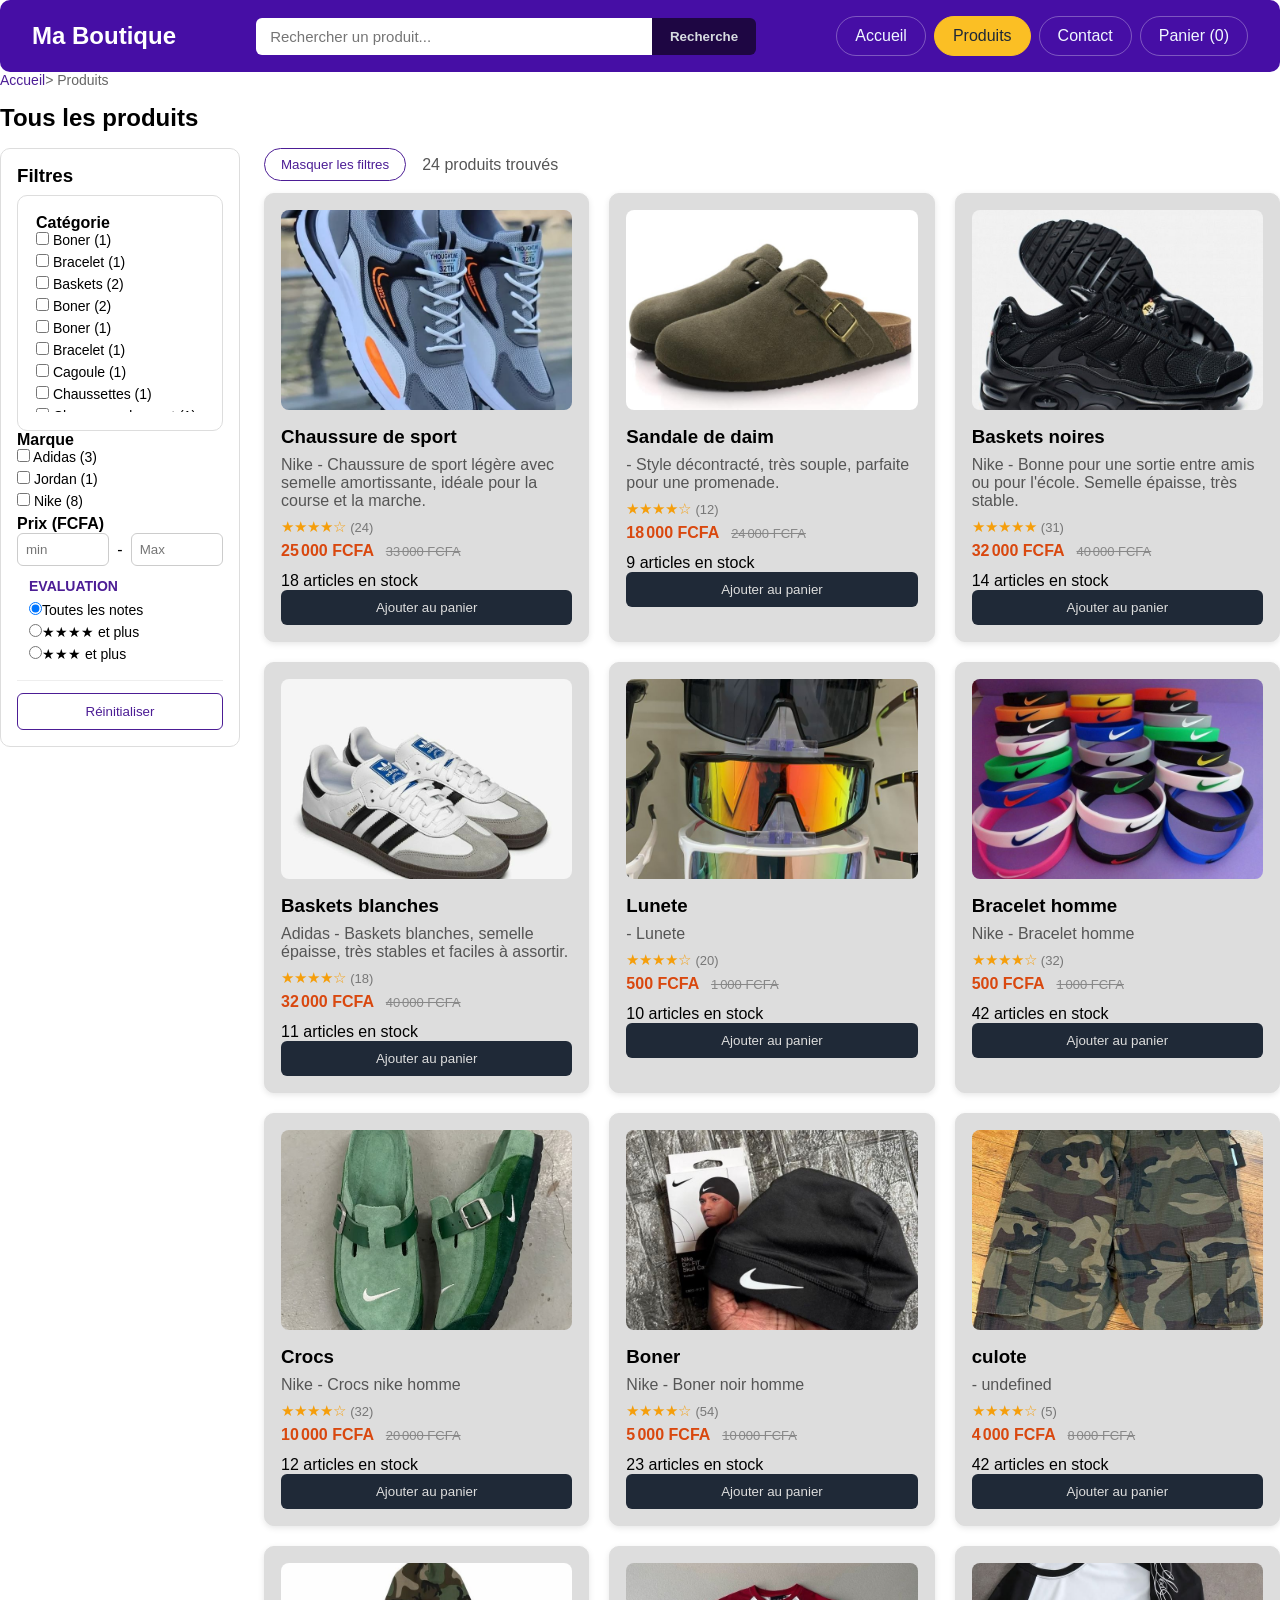
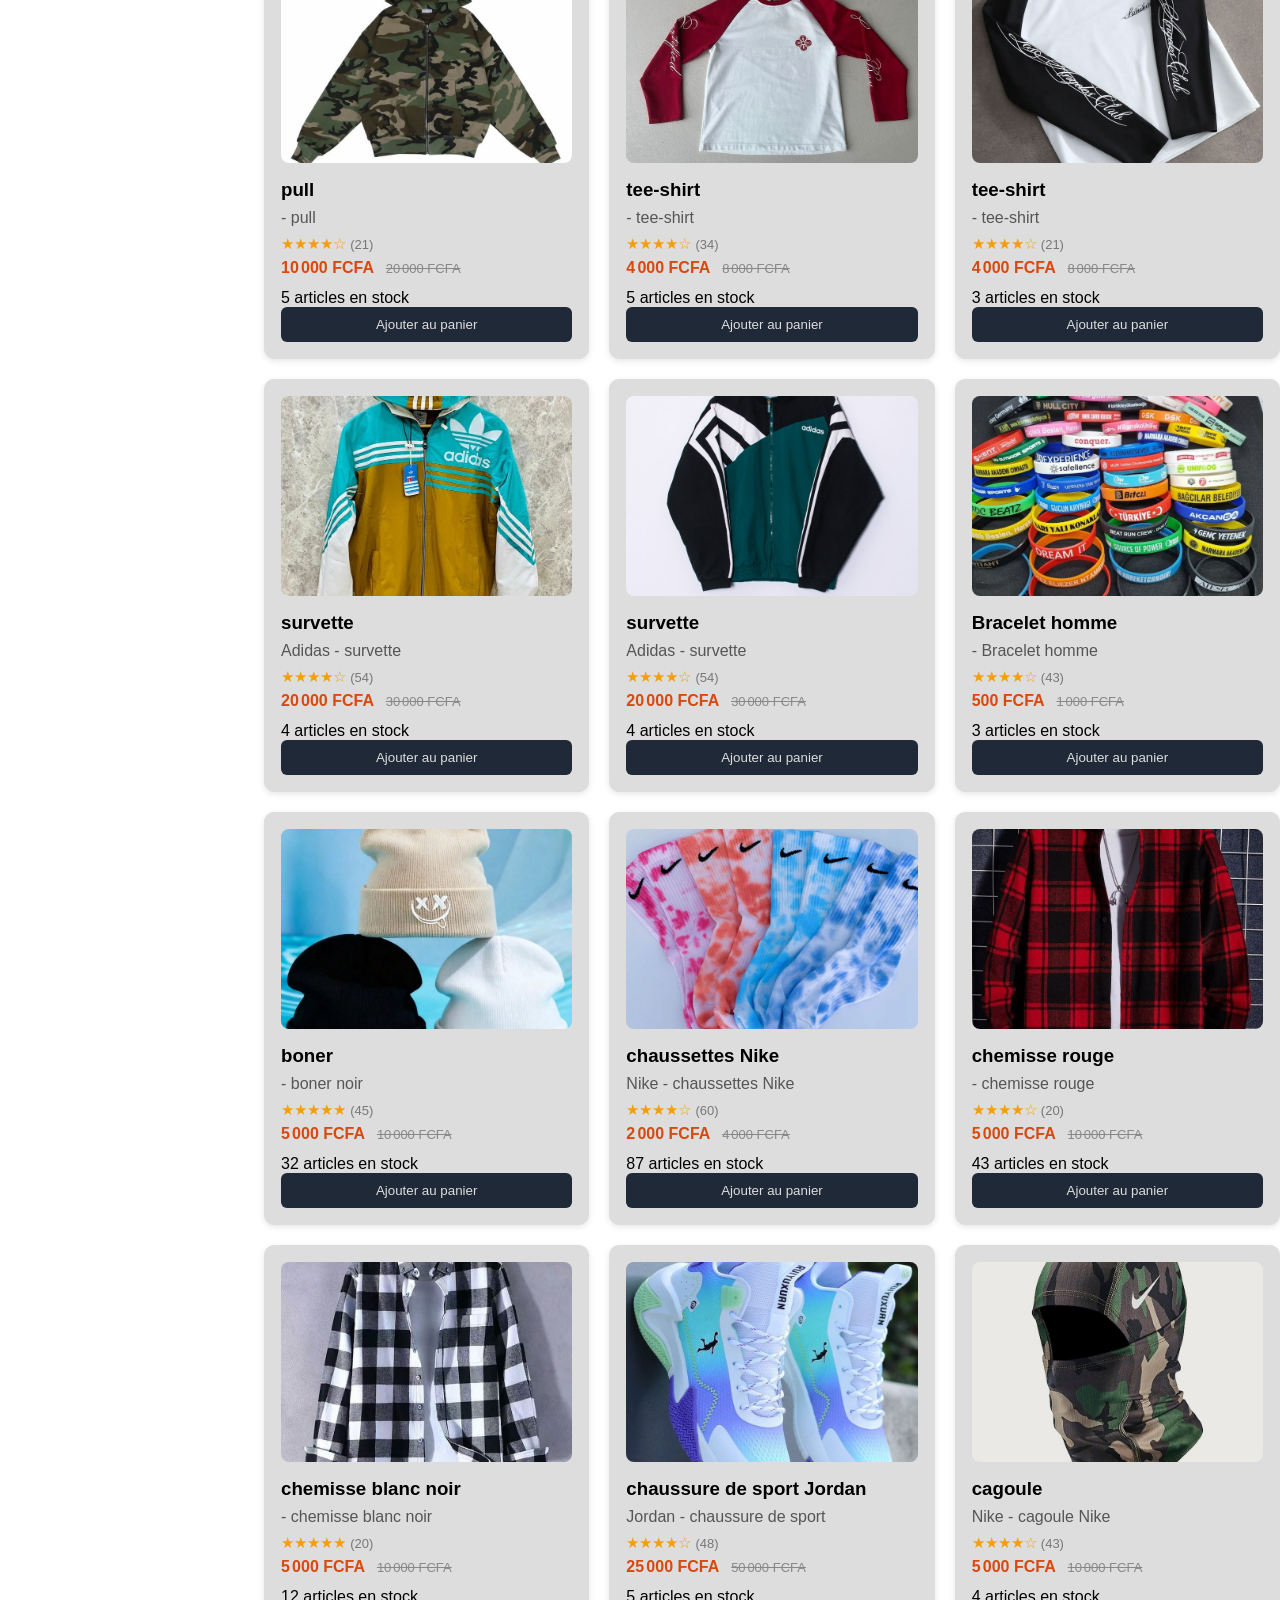
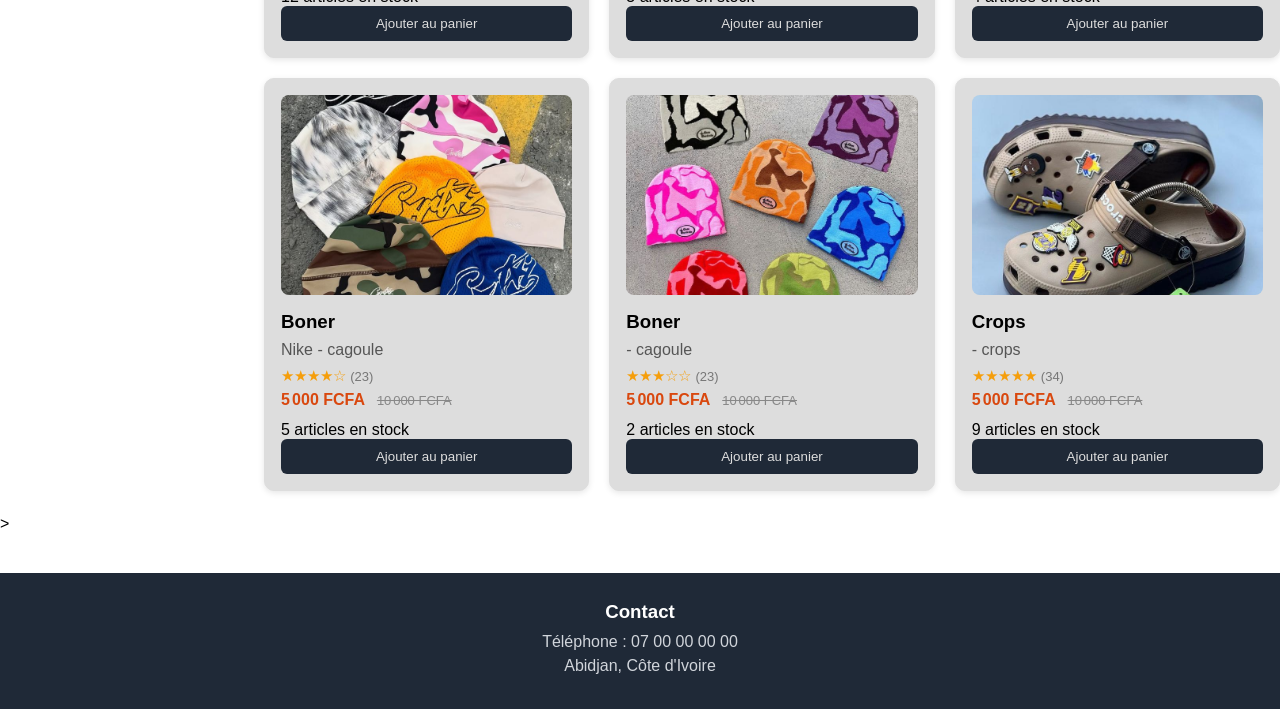
<file: catalogue.html>
<!DOCTYPE html>
<html lang="fr">
<head>
    <meta charset="UTF-8">
    <meta name="viewport" content="width=device-width, initial-scale=1.0">
    <title>Tous les produit - Ma Boutique</title>
    <link rel="stylesheet" href="style.css">
</head>
<body>
   
    <header class="en-tete">
      <h1><a href="index.html">Ma Boutique</a></h1>

      <form class="recherche" id="recherche"> 
        <input type="search" placeholder="Rechercher un produit..." aria-label="Rechercher un produit">
        <button type="submit">Recherche</button>
      </form>

      <button type="button" class="btn-menu" aria-label="ouvrir le menu">&#9776;</button>

      <nav class="navigation">
        <a href="index.html">Accueil</a>
        <a href="catalogue.html" class="actif">Produits</a>
        <a href="index.html#contact">Contact</a>
        <a href="panier.html">Panier (<span id="compteur">0</span>)</a>
      </nav>
    </header>

    <main>
        <p class="fil-ariane"><a href="index.html">Accueil</a>&gt; Produits</p>
        <h2 class="titre-catalogue">Tous les produits</h2>

        <div class="catalogue">

           <!-- Les filtres, à gauche -->>
            <form class="filtres" id="filtres">
              <h3>Filtres</h3>

              <div class="filtres" id="filtres">
                <h4>Catégorie</h4>
                <div id="filtre-categories"></div>
              </div>

              <div>
                <h4>Marque</h4>
                <div id="filtre-marques"></div>
              </div>

              <div>
                <h4>Prix (FCFA)</h4>
                <div class="prix-champs">
                    <input type="number" id="prix-min" placeholder="min" min="0">
                    <span>-</span>
                    <input type="number" id="prix-max" placeholder="Max" min="0">
                </div>
              </div>

              <div class="filtre">
                <h4>Evaluation</h4>
                <label class="option-filtre"><input type="radio" name="note" value="0" checked>Toutes les notes</label>
                <label class="option-filtre"><input type="radio" name="note" value="4">★★★★ et plus</label>
                <label class="option-filtre"><input type="radio" name="note" value="3">★★★ et plus</label>
              </div>

              <button type="button" class="btn-reinit" id="reinitialiser">Réinitialiser</button>
            </form>

            <!-- Les produits, à droite -->

            <section>
                <div class="barre-resultats">
                   <button type="button" class="btn-filtres" id="btn-filtres">Masquer les filtres</button>
                   <p class="compte-resultats" id="compte-resultats"></p>
                </div>
                <div class="liste-produits" id="catalogue-liste"></div>
                <p id="catalogue-vide" hidden>Aucun produit ne correspond à vos filtres.</p>
            </section>
        </div>
    </main>

    <footer class="pied-page">
      <h3>Contact</h3>
      <p>Téléphone : 07 00 00 00 00</p>
      <p>Abidjan, Côte d'Ivoire</p>
    </footer>

    <button type="button" id="btn-haut" class="btn-haut" aria-label="Retour en haut">&#8593;</button>

    <script src="donnees-produits.js"></script>
    <script src="catalogue.js"></script>
    <script src="menu.js"></script>
</body>
</html>
</file>
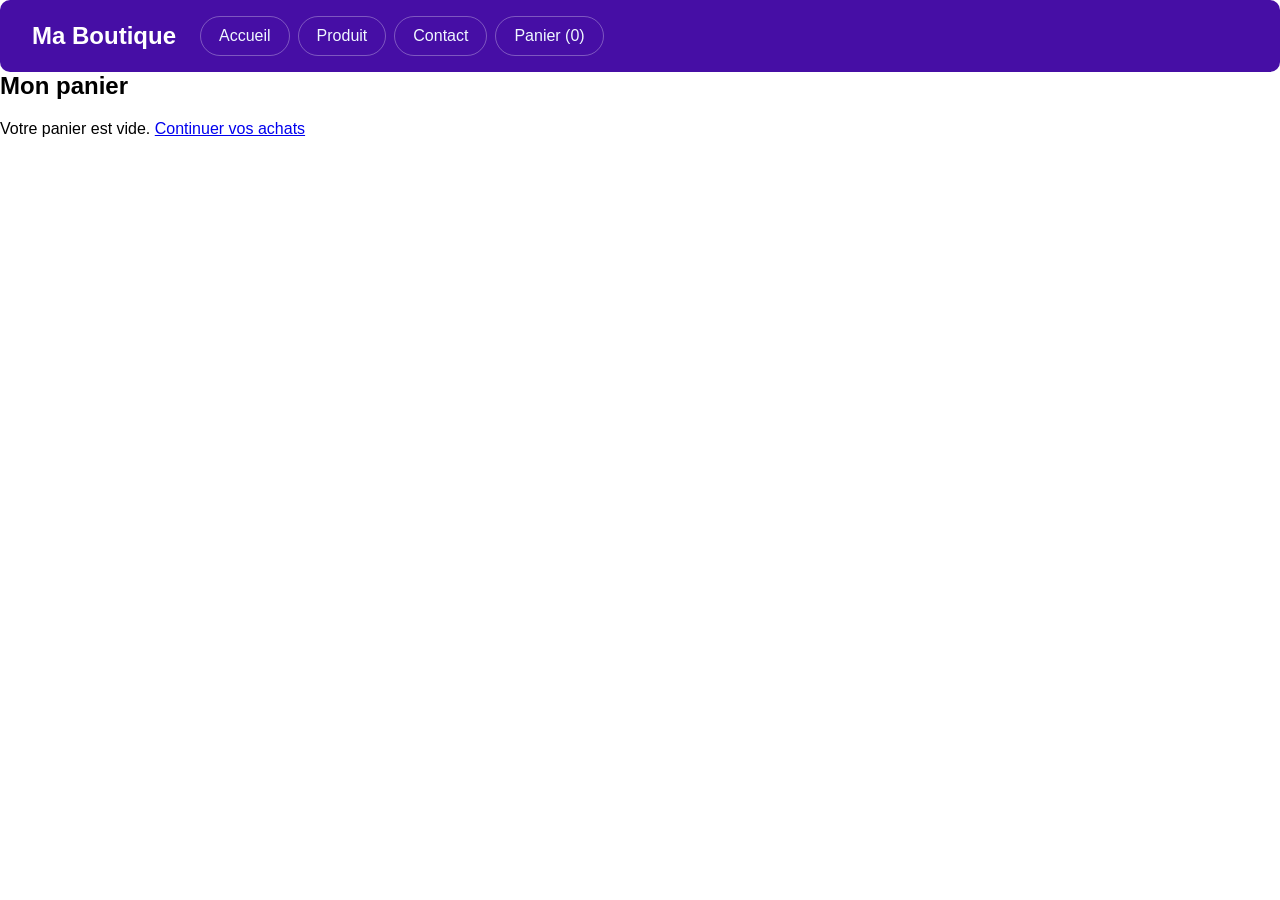
<file: panier.html>
<!DOCTYPE html>
<html lang="fr">
<head>
    <meta charset="UTF-8">
    <meta name="viewport" content="width=device-width, initial-scale=1.0">
    <title>Mon panier - Ma Boutique</title>
    <link rel="stylesheet" href="style.css">
</head>
<body>
    
    <header class="en-tete">
        <h1><a href="index.html">Ma Boutique</a></h1>

        <button type="button" class="btn-menu" aria-label="ouvrir le menu">&#9776;</button>

        <nav class="navigation">
           <a href="index.html">Accueil</a>
           <a href="catalogue.html">Produit</a>
           <a href="#">Contact</a>
           <a href="panier.html">Panier (<span id="compteur">0</span>)</a>
        </nav>

    </header>

    <main>
        <h2>Mon panier</h2>

        <div class="panier-contenu">
            <div id="liste-panier"></div>

            <aside class="resume" id="resume">
               <h3>Résumé</h3>
               <p class="ligne-total">Total : <strong id="total">0 FCFA</strong></p>
               <button type="button" class="btn-commander" id="btn-commander">Commander</button>

               <button type="button" id="btn-whatsapp" class="btn-whatsapp">
                  Commander sur WhatsApp
               </button>
            </aside>
        </div>

        <p id="panier-vide" hidden>
            Votre panier est vide. <a href="index.html">Continuer vos achats</a>
        </p>

        <div id="commande" class="modal" hidden>
            <div class="modal-boite" role="dialog" aria-modal="true" aria-labelledby="titre-commande">

                <button type="button" class="modal-fermer" id="fermer-commande" aria-label="fermer">&times;</button>
                
                <!-- vue 1 : le formulaire-->
                <div id="vue-formulaire">
                    <h2 id="titre-commande">Finaliser ma commande</h2>
                    <p class="modal-total">Total à payer : <strong id="modal-total"></strong></p>

                    <form id="form-commande">
                       <div class="champ">
                         <label for="nom">Nom complet</label>
                         <input type="text" id="nom" name="nom" placeholder="Ex : kouassi ange" required>
                       </div>

                       <div class="champ">
                         <label for="Téléphone">Téléphone</label>
                         <input type="tel" id="telephone" name="telephone" placeholder="07 00 00 00 00"  pattern="[0-9 +]{8,15}" required>
                       </div>

                       <div class="champ">
                         <label for="Ville">Ville</label>
                         <input type="text" id="ville" name="ville" placeholder="Ex : Abidjan" required>
                       </div>

                       <div class="champ">
                         <label for="adresse">Adresse de livraison</label>
                         <textarea id="adresse" name="adresse" rows="2" placeholder="Quartier, rue, repère..."  required></textarea>
                       </div>

                       <p class="titre-paiement">Mode de paiement</p>
                       <div class="option-paiement">
                          <label class="option">
                            <input type="radio" name="paiement" value="Paiement a la livraison" checked>
                            <span>Paiement à la livraison</span>
                          </label>
                          <label class="option">
                            <input type="radio" name="paiement" value="Orange Money">
                            <span>Orange Money</span>
                          </label>
                          <label class="option">
                            <input type="radio" name="paiement" value="MTN MoMo">
                            <span>MTN MoMo</span>
                          </label>
                          <label class="option">
                            <input type="radio" name="paiement" value="Wave">
                            <span>Wave</span>
                          </label>
                       </div>
                      <button type="submit" class="btn-confirmer"> Comnfirmer la commande</button>    
                    </form>
                </div>

                <!--vue2 : LA confirmation -->>
                <div>
                    <div class="pastille">&#10003;</div>
                    <h2>Merci pour votre commande ></h2>
                    <p>Numero : <strong id="conf-numero"></strong></p>
                    <p>Client : <span id="conf-nom"></span></p>
                    <p>Livraison : <span id="conf-adresse"></span></p>
                    <p>Paiement : <span id="conf-paiement"></span></p>
                    <p>Total : <strong id="conf-total"></strong></p>
                    <a href="index.html" class="btn-confirmer lien-retour">Retour à la boutique</a>
                </div>
            </div>
        </div>
    </main>

    <script src="panier.js"></script>
    <script src="menu.js"></script>
</body>
</html>
</file>
<file: style.css>
*{
    margin: 0;
    padding: 0;
    box-sizing: border-box;
}
html {
    scroll-behavior: smooth;
}
body {
    font-family: Arial, sans-serif;
}
.en-tete{
    display: flex;
    gap: 24px;
    align-items: center;
    padding: 16px 32px;
    background-color:#460ea5;
    border-radius: 10px;
    position: sticky;
    top: 0;
    z-index: 50;
}
.en-tete h1{
    color: white;
    font-size: 24px;
    white-space: nowrap;
}

.recherche{
    display: flex;
    flex: 1;
    max-width: 500px;
    margin: 0 auto;
}
.recherche input{
    flex: 1;
    padding: 10px 14px;
    border: none;
    border-radius: 6px 0 0 6px;
    font-size: 15px;
    outline: none;
}
.recherche button {
    padding: 10px 18px;
    border: none;
    border-radius: 0 6px 6px 0;
    background-color: #1e0643;
    color:#d7dbe0;
    font-weight: bold;
    cursor: pointer;
}
.recherche button:hover{
    background-color: #f59e0b;
    transform: scale(1);
}

/*bouton*/

.navigation {
   display: flex;
   align-items: center;
   gap: 8px;
}
.navigation a{
    padding: 10px 18px;
    color: aliceblue;
    text-decoration: none;
    font-size: 16px;
    white-space: nowrap;
    border: 1px solid rgba(255,255,255,0.3);
    border-radius: 999px;
    transition: background-color 0.2s, color 0.2s;
}
.navigation a:hover{
    background-color:#fbbf24;
    color: #1f2937;
    border-color: #fbbf24;
}
#produit
#contact {
    scroll-margin-top: 110px;
}
.navigation a.actif {
    background-color: #fbbf24;
    color: #1f2937;
    border-color: #fbbf24;
}

/* ----- Ventes flash ----- */
.flash {
  margin-top: 32px;
  padding: 20px;
  border-radius: 12px;
  background: #4c1d95;
}

.flash-entete {
  display: flex;
  justify-content: space-between;
  align-items: center;
  margin-bottom: 16px;
}

.flash-entete h2 {
  color: white;
  font-size: 22px;
}

.voir-plus {
  padding: 8px 16px;
  border-radius: 6px;
  background: white;
  color: #4c1d95;
  font-weight: bold;
  text-decoration: none;
  white-space: nowrap;
}

/* La rangée */
.rangee {
  position: relative;
}

.rangee-defile {
  display: flex;
  gap: 16px;
  overflow-x: auto;
  scroll-snap-type: x mandatory;
  scrollbar-width: none;
  padding-bottom: 6px;
}

.rangee-defile::-webkit-scrollbar {
  display: none;
}

.rangee-defile .carte-produit {
  flex: 0 0 240px;
  scroll-snap-align: start;
}

/* Les flèches */
.rangee-fleche {
  position: absolute;
  top: 50%;
  transform: translateY(-50%);
  z-index: 5;
  width: 40px;
  height: 40px;
  border: none;
  border-radius: 50%;
  background: white;
  box-shadow: 0 2px 8px rgba(0, 0, 0, 0.35);
  font-size: 16px;
  cursor: pointer;
}

.rangee-fleche:hover {
  background: #fbbf24;
}

.rangee-fleche.gauche { left: -14px; }
.rangee-fleche.droite { right: -14px; }

@media (max-width: 700px) {
  .rangee-fleche { display: none; }   /* sur téléphone, on fait glisser avec le doigt */
}

/* ----- Barre de catégories ----- */
.categories {
  display: flex;
  gap: 8px;
  padding: 10px 32px;
  overflow-x: auto;
  background: white;
  border-bottom: 1px solid #eee;
}

.categories a {
  padding: 8px 16px;
  border-radius: 999px;
  color: #1f2937;
  font-size: 15px;
  text-decoration: none;
  white-space: nowrap;
}

.categories a:hover {
  background: #f3f0fa;
  color: #4c1d95;
}

.categories a.actif {
  background: #4c1d95;
  color: white;
}

/* -----LA banniere----- */
.banniere {
    position: relative;
    width: 100%;
    height: 400px;
    overflow: hidden;
    border-radius: 10px;
    background-color: black;
    margin-top: 4px;
}
.banniere img {
    position:absolute;
    top: 0;
    left: 0;
    width: 100%;
    height: 100%;
    object-fit: cover;
    opacity: 0;
    transition: opacity 1s;
    z-index: 0;
}
.banniere img.active {
    opacity: 1;
    z-index: 1;
}
.fleche {
    position: absolute;
    top: 50%;
    transform: translateY(-50%);
    z-index: 10;
    background:none;
    color: white;
    border: none;
    font-size: 24px;
    padding: 12px 16px;
    cursor: pointer;
}
.fleche :hover {
    background: rgba(0,0,0,0.8);
}
.precedent { left: 10px;}
.suivant{right: 10px;}

/*carte produit*/
.produit {
    margin-top: 40px;
}
.produit h2 {
    margin-bottom: 20px;
}
/* la grille: les carte cote a cote */
.liste-produits{
    display: grid;
    grid-template-columns: repeat(auto-fill, minmax(240px, 1fr));
    gap: 20px;
    margin-top: 5px;
}

/*une carte*/
.carte-produit{
    border: 1px solid  #ddd;
    border-radius: 10px;
    padding: 16px;
    box-shadow: 0 2px 6px rgba(0,0,0,0.1);
    background: #ddd;
}
.carte-produit img{
    width: 100%;
    height: 200px;
    object-fit: cover;
    border-radius: 8px;
    margin-bottom: 12px;
}
.carte-produit h3{
    margin-bottom: 8px;
}
.description {
    color: #555;
    margin-bottom: 8px;
}
.prix {
    font-weight: bold;
    color:  #d9480f;
    margin-bottom: 12px;
}
.carte-produit button {
    width: 100%;
    padding: 10px;
    background-color: #1f2937;
    color: #ddd;
    border: none;
    border-radius: 6px;
    cursor: pointer;
}
.carte-produit button:hover{
    background-color: #374151 ;
    transform: scale(1,1);
    transition: 0,3s;
}
.carte-produit button:disabled{
    background-color: #047857;
    cursor: default;
}
.badge-remise {
    position: absolute;
    top: 24px;
    left: 24px;
    z-index: 2;
    padding: 3px 8px;
    border-radius: 4px;
    background: #dcfCe7;
    color: #166534;
    font-size: 13px;
    font-weight: bold;
}
.note {
    margin-bottom: 6px;
    color: #f59e0b;
    font-size: 15px;
}
.note span {
    color: #777;
    font-size: 13px;
}
.ancien-prix {
    margin-left: 8px;
    color: #888;
    font-size: 13px;
    font-weight: normal;
    text-decoration: line-through;
}

/*----- carte cliquables -----*/
.carte-produit{
    transition: transform 0.2s, box-shadow 0,2s;
}
.carte-produit:hover {
    transform: translateY(-4px);
    box-shadow: 0 8px 18px rgba(0,0,0,0.15);
}
.carte-produit a {
    display: block;
    color: inherit;
    text-decoration: none;
}
.carte-produit h3 a :hover{
    color: #4c1d95;
}
.rangee-defile {
    padding-top: 6px;
}


/* ----- Fiche produit ----- */
.fil-ariane {
  margin-bottom: 16px;
  color: #666;
  font-size: 14px;
}

.fil-ariane a {
  color: #4c1d95;
  text-decoration: none;
}

.fiche {
  display: grid;
  grid-template-columns: 1fr 1fr;
  gap: 32px;
  padding: 24px;
  border: 1px solid #ddd;
  border-radius: 12px;
  background: white;
}

.fiche-image {
  width: 100%;
  max-height: 480px;
  object-fit: cover;
  border-radius: 10px;
}

.fiche-infos h2 {
  margin-bottom: 8px;
}

.fiche-prix {
  margin: 10px 0;
  font-size: 26px;
}

.fiche-prix strong {
  color: #d9480f;
}

.fiche-prix .ancien-prix {
  font-size: 16px;
}

.badge-inline {
  padding: 3px 8px;
  border-radius: 4px;
  background: #dcfce7;
  color: #166534;
  font-size: 14px;
  font-weight: bold;
  vertical-align: middle;
}

.fiche-infos ul {
  margin: 14px 0 20px 20px;
}

.fiche-infos li {
  margin-bottom: 6px;
}

.fiche-actions {
  display: flex;
  align-items: center;
  gap: 16px;
  margin-top: 8px;
}

.fiche-actions .btn-commander {
  flex: 1;
}

.message-ajout {
  margin-top: 14px;
  color: #047857;
}

@media (max-width: 700px) {
  .fiche {
    grid-template-columns: 1fr;
    padding: 16px;
  }
}

/* ----- Version téléphone ----- */
@media (max-width: 700px) {

  /* En-tête : les éléments passent sur plusieurs lignes */
  .en-tete {
    flex-wrap: wrap;
    justify-content: center;
    padding: 12px 16px;
    gap: 12px;
  }

  .en-tete h1 {
    width: 100%;
    text-align: center;
    font-size: 22px;
  }

  /* La recherche prend toute la largeur */
  .recherche {
    width: 100%;
    max-width: none;
    margin: 0;
  }

  /* Le menu : boutons plus petits, qui passent à la ligne si besoin */
  .navigation {
    width: 100%;
    flex-wrap: wrap;
    justify-content: center;
  }

  .navigation a {
    padding: 8px 14px;
    font-size: 14px;
  }

  /* Moins de marge sur les côtés */
  main {
    padding: 16px;
  }

  /* Bannière moins haute */
  .banniere {
    height: 180px;
  }

  .fleche {
    font-size: 18px;
    padding: 8px 12px;
  }

  /* Une carte par ligne */
  .liste-produits {
    grid-template-columns: 1fr;
  }
}


/* ----- Page panier ----- */

[hidden] {
  display: none !important;
}

.en-tete h1 a {
  color: white;
  text-decoration: none;
}

.panier-contenu {
  display: grid;
  grid-template-columns: 1fr 300px;
  gap: 24px;
  align-items: start;
  margin-top: 20px;
}

.article-panier {
  display: grid;
  grid-template-columns: 110px 1fr auto;
  gap: 16px;
  padding: 16px;
  margin-bottom: 16px;
  border: 1px solid #ddd;
  border-radius: 10px;
  background: white;
}

.article-panier img {
  width: 110px;
  height: 110px;
  object-fit: cover;
  border-radius: 8px;
}

.article-panier h3 {
  margin-bottom: 6px;
}

.article-panier .description {
  font-size: 14px;
  margin-bottom: 10px;
}

.quantite {
  display: flex;
  align-items: center;
  gap: 10px;
}

.quantite button {
  width: 30px;
  height: 30px;
  border: 1px solid #ccc;
  border-radius: 6px;
  background: white;
  font-size: 16px;
  cursor: pointer;
}

.cote-droit {
  display: flex;
  flex-direction: column;
  align-items: flex-end;
  justify-content: space-between;
}

.btn-supprimer {
  border: none;
  background: none;
  color: #c92a2a;
  cursor: pointer;
  text-decoration: underline;
}

.resume {
  padding: 20px;
  border: 1px solid #ddd;
  border-radius: 10px;
  background: white;
}

.resume h3 {
  margin-bottom: 12px;
}

.ligne-total {
  margin-bottom: 16px;
  font-size: 18px;
}

.btn-commander {
  width: 100%;
  padding: 12px;
  border: none;
  border-radius: 6px;
  background-color: #1f2937;
  color: white;
  cursor: pointer;
}
.panier-vide{
  display: flex;
  align-items: center;
  font-weight: 100px;
}

@media (max-width: 700px) {
  .panier-contenu {
    grid-template-columns: 1fr;
  }

  .article-panier {
    grid-template-columns: 80px 1fr;
  }

  .article-panier img {
    width: 80px;
    height: 80px;
  }

  .cote-droit {
    grid-column: 1 / -1;
    flex-direction: row;
    align-items: center;
  }
}

/* ----- Fenêtre de commande (modale) ----- */
.modal {
  position: fixed;
  top: 0;
  left: 0;
  width: 100%;
  height: 100%;
  display: flex;
  align-items: center;
  justify-content: center;
  padding: 16px;
  background: rgba(17, 24, 39, 0.6);
  overflow-y: auto;
  z-index: 100;
}

.modal-boite {
  position: relative;
  width: 100%;
  max-width: 520px;
  max-height: 92vh;
  overflow-y: auto;
  padding: 28px;
  border-radius: 16px;
  background: white;
  box-shadow: 0 20px 50px rgba(0, 0, 0, 0.3);
  animation: apparition 0.25s ease;
}

@keyframes apparition {
  from { opacity: 0; transform: translateY(20px); }
  to   { opacity: 1; transform: translateY(0); }
}

.modal-fermer {
  position: absolute;
  top: 12px;
  right: 14px;
  width: 36px;
  height: 36px;
  border: none;
  border-radius: 50%;
  background: #f3f0fa;
  font-size: 22px;
  line-height: 1;
  cursor: pointer;
}

.modal-fermer:hover {
  background: #e4dcf5;
}

.modal-boite h2 {
  margin-bottom: 6px;
  color: #4c1d95;
}

.modal-total {
  margin-bottom: 20px;
  color: #555;
}

/* Les champs */
.champ {
  margin-bottom: 16px;
}

.champ label {
  display: block;
  margin-bottom: 6px;
  font-size: 14px;
  font-weight: bold;
}

.champ input,
.champ textarea {
  width: 100%;
  padding: 11px 12px;
  border: 1px solid #ccc;
  border-radius: 8px;
  font-size: 15px;
  font-family: inherit;
}

.champ input:focus,
.champ textarea:focus {
  outline: none;
  border-color: #4c1d95;
  box-shadow: 0 0 0 3px rgba(76, 29, 149, 0.2);
}

/* Les modes de paiement */
.titre-paiement {
  margin-bottom: 8px;
  font-size: 14px;
  font-weight: bold;
}

.options-paiement {
  display: grid;
  grid-template-columns: 1fr 1fr;
  gap: 10px;
  margin-bottom: 22px;
}

.option {
  display: flex;
  align-items: center;
  gap: 8px;
  padding: 12px;
  border: 1px solid #ccc;
  border-radius: 8px;
  font-size: 14px;
  cursor: pointer;
}

.option:has(input:checked) {
  border-color: #4c1d95;
  background: #f3f0fa;
}

/* Boutons et confirmation */
.btn-confirmer {
  margin-top: 4px;
  display: block;
  width: 100%;
  padding: 13px;
  border: none;
  border-radius: 8px;
  background: #4c1d95;
  color: white;
  font-size: 16px;
  text-align: center;
  text-decoration: none;
  cursor: pointer;
}

.btn-confirmer:hover {
  background: #5b21b6;
}

.confirmation {
  text-align: center;
}

.confirmation p {
  margin-bottom: 8px;
}

.pastille {
  width: 64px;
  height: 64px;
  margin: 0 auto 16px;
  border-radius: 50%;
  background: #047857;
  color: white;
  font-size: 32px;
  line-height: 64px;
}

.lien-retour {
  margin-top: 20px;
}

@media (max-width: 700px) {
  .options-paiement {
    grid-template-columns: 1fr;
  }

  .modal-boite {
    padding: 22px 18px;
  }
}
.pied-page {
    margin-top: 40px;
    padding: 28px 32px;
    background-color: #1f2937;
    color: white;
    text-align: center;
}
.pied-page h3 {
    margin-bottom: 10px;
}
.pied-page p {
    margin-bottom: 6px;
    color: #d1d5db;
}

/* ----- Produits similaires ----- */

.similaires {
  margin-top: 32px;
}

.similaires h2 {
  margin-bottom: 16px;
}
#similaires {
  scroll-margin-top: 110px;   /* la section ne se cache pas sous l'en-tête fixe */
}


/* ----- Page catalogue ----- */
.titre-catalogue {
  margin-bottom: 16px;
}

.catalogue {
  display: grid;
  grid-template-columns: 240px 1fr;
  gap: 24px;
  align-items: start;
}

/* Chaque colonne a sa place, quel que soit l'ordre dans le HTML */
.catalogue > .filtres {
  grid-column: 1;
  grid-row: 1;
}

.catalogue > section {
  grid-column: 2;
  grid-row: 1;
}

/* Quand les filtres sont fermés : les cartes prennent toute la largeur */
.catalogue.sans-filtres {
  grid-template-columns: 1fr;
}

.catalogue.sans-filtres > section {
  grid-column: 1;
}

.catalogue.sans-filtres > .filtres {
  display: none;
}

/* Les filtres */
.filtres {
  position:none;
  top: 110px;
  padding: 18px;
  border: 1px solid #ddd;
  border-radius: 10px;
  background: white;
}

.filtres h3 {
  margin-bottom: 12px;
}

.filtre {
  margin-bottom: 18px;
  padding-bottom: 14px;
  border-bottom: 1px solid #eee;
}

.filtre h4 {
  margin-bottom: 8px;
  color: #4c1d95;
  font-size: 14px;
  text-transform: uppercase;
}

.option-filtre {
  display: block;
  margin-bottom: 6px;
  font-size: 14px;
  cursor: pointer;
}

.prix-champs {
  display: flex;
  align-items: center;
  gap: 8px;
}

.prix-champs input {
  width: 100%;
  min-width: 0;
  padding: 8px;
  border: 1px solid #ccc;
  border-radius: 6px;
}

.btn-reinit {
  width: 100%;
  padding: 10px;
  border: 1px solid #4c1d95;
  border-radius: 6px;
  background: white;
  color: #4c1d95;
  cursor: pointer;
}

.btn-reinit:hover {
  background: #f3f0fa;
}

/* Barre au-dessus des cartes */
.barre-resultats {
  display: flex;
  align-items: center;
  gap: 16px;
  margin-bottom: 12px;
}

.compte-resultats {
  color: #555;
}

.btn-filtres {
  padding: 8px 16px;
  border: 1px solid #4c1d95;
  border-radius: 999px;
  background: white;
  color: #4c1d95;
  cursor: pointer;
}

.btn-filtres:hover {
  background: #f3f0fa;
}

@media (max-width: 700px) {
  .catalogue {
    grid-template-columns: 1fr;
  }

  .catalogue > .filtres,
  .catalogue > section {
    grid-column: 1;
    grid-row: auto;
  }

  .filtres {
    position: static;
  }
}

/* ----- Zones publicitaires des marques ----- */
.pub-marque {
  margin-top: 32px;
  padding: 20px;
  border-radius: 12px;
  background: var(--couleur, #4c1d95);
}

.pub-marque-entete {
  display: flex;
  justify-content: space-between;
  align-items: center;
  margin-bottom: 16px;
}

.pub-marque-entete h2 {
  color: white;
  font-size: 24px;
}

.etiquette-pub {
  display: inline-block;
  margin-bottom: 4px;
  padding: 2px 8px;
  border-radius: 4px;
  background: rgba(255, 255, 255, 0.2);
  color: white;
  font-size: 12px;
}

/* Bouton "Voir tous les produits" */
.voir-tout {
  margin-top: 24px;
  text-align: center;
}

.btn-voir-tout {
  display: inline-block;
  padding: 12px 28px;
  border-radius: 999px;
  background: #4c1d95;
  color: white;
  font-weight: bold;
  text-decoration: none;
}

.btn-voir-tout:hover {
  background: #5b21b6;
}

/* ----- Barre de filtres : reste visible sans couvrir le reste ----- */
.en-tete {
  z-index: 1000;
}

@media (min-width: 701px) {
  .catalogue > .filtres {
    position: sticky;
    top: 110px;
    align-self: start;
    max-height: calc(100vh - 130px);
    overflow-y: auto;
    z-index: 1;
  }
}

/* ----- Filtres plus compacts ----- */
.catalogue > .filtres {
  padding: 16px;
}

.catalogue > .filtres h3 {
  margin-bottom: 8px;
}

.filtres .filtre {
  margin: 0 0 12px;
  padding: 12px;
}

/* La longue liste de catégories défile dans sa propre zone */
#filtre-categories {
  max-height: 180px;
  overflow-y: auto;
}

/* Marques : liste courte, pas besoin de défiler */
#filtre-marques {
  max-height: none;
}

/* Les groupes de filtres défilent normalement, sans se coller */
.filtres .filtre,
.filtres fieldset,
.filtres h3,
.filtres h4 {
  position: static;
  top: auto;
  z-index: auto;
  transform: none;
}

/* ----- Bouton WhatsApp ----- */
.btn-whatsapp {
  display: block;
  width: 100%;
  margin-top: 10px;
  padding: 12px;
  border: none;
  border-radius: 8px;
  background: #25d366;
  color: white;
  font-size: 16px;
  font-weight: bold;
  cursor: pointer;
}

.btn-whatsapp:hover {
  background: #1ebe5a;
}

/* ----- Menu ☰ ----- */
.btn-menu {
  display: none;               /* caché sur ordinateur */
  padding: 6px 12px;
  border: 1px solid rgba(255, 255, 255, 0.5);
  border-radius: 8px;
  background: transparent;
  color: white;
  font-size: 22px;
  cursor: pointer;
}

@media (max-width: 700px) {
  .en-tete {
    flex-wrap: wrap;
  }

  .btn-menu {
    display: block;
    margin-left: auto;
  }

  .navigation {
    display: none;             /* liens cachés */
    flex-direction: column;
    width: 100%;
  }

  .en-tete.menu-ouvert .navigation {
    display: flex;             /* liens visibles quand le menu est ouvert */
  }

  .navigation a {
    text-align: center;
  }
}

/* ----- Bande de services ----- */
.services {
  display: grid;
  grid-template-columns: repeat(auto-fit, minmax(200px, 1fr));
  gap: 12px;
  margin: 20px 0;
  padding: 16px;
  border-radius: 12px;
  background: white;
  box-shadow: 0 2px 8px rgba(0, 0, 0, 0.08);
}

.service {
  display: flex;
  align-items: center;
  gap: 12px;
}

.service-icone {
  font-size: 28px;
}

.service p {
  font-size: 13px;
  color: #6b7280;
}

/* ----- Bouton retour en haut ----- */
.btn-haut {
  position: fixed;
  right: 20px;
  bottom: 20px;
  width: 46px;
  height: 46px;
  border: none;
  border-radius: 50%;
  background: #4c1d95;
  color: white;
  font-size: 22px;
  cursor: pointer;
  opacity: 0;
  pointer-events: none;
  transition: opacity 0.3s;
  z-index: 900;
}

.btn-haut.visible {
  opacity: 1;
  pointer-events: auto;
}

.btn-haut:hover {
  background: #5b21b6;
}
</file>
